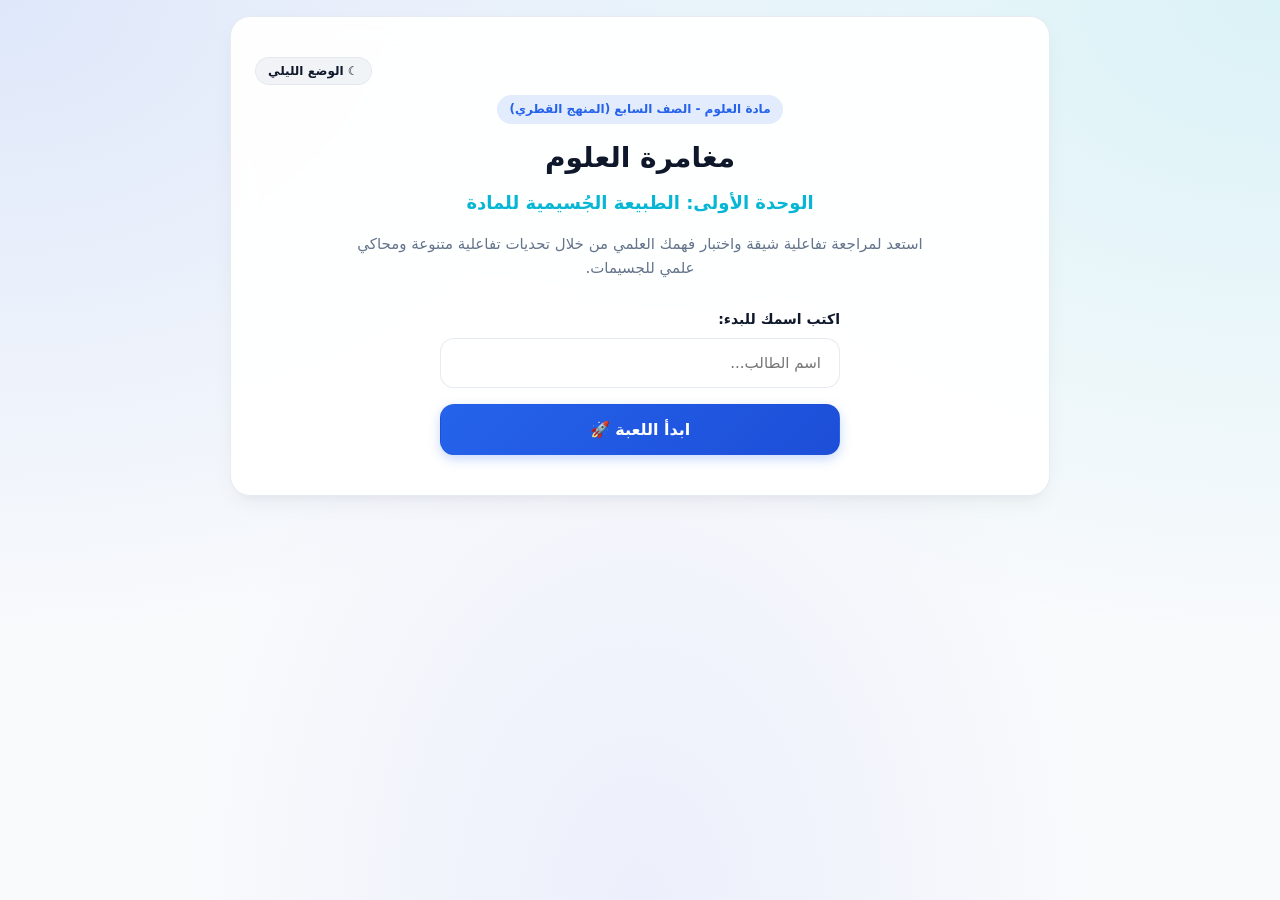
<file: Grade7_Science_Game.html>
<!DOCTYPE html>
<html lang="ar" dir="rtl">
<head>
  <meta charset="UTF-8">
  <meta name="viewport" content="width=device-width, initial-scale=1.0">
  <title>مغامرة العلوم: الطبيعة الجُسيمية للمادة - الصف السابع (المنهج القطري)</title>
  <style>
    :root {
      --primary: #2563eb;
      --primary-hover: #1d4ed8;
      --accent: #06b6d4;
      --bg: #f8fafc;
      --card-bg: rgba(255, 255, 255, 0.94);
      --card-border: rgba(226, 232, 240, 0.85);
      --text: #0f172a;
      --text-muted: #64748b;
      --success: #059669;
      --success-bg: #ecfdf5;
      --success-border: #a7f3d0;
      --danger: #e11d48;
      --danger-bg: #fff1f2;
      --danger-border: #fecdd3;
      --warning: #d97706;
      --warning-bg: #fffbeb;
      --radius: 20px;
      --shadow: 0 10px 25px -5px rgba(15, 23, 42, 0.06), 0 8px 10px -6px rgba(15, 23, 42, 0.04);
    }

    body.dark-mode {
      --primary: #3b82f6;
      --primary-hover: #2563eb;
      --accent: #22d3ee;
      --bg: #0b1120;
      --card-bg: rgba(15, 23, 42, 0.90);
      --card-border: rgba(51, 65, 85, 0.65);
      --text: #f8fafc;
      --text-muted: #94a3b8;
      --success-bg: rgba(6, 78, 59, 0.4);
      --success-border: #047857;
      --danger-bg: rgba(136, 19, 55, 0.4);
      --danger-border: #be123c;
      --warning-bg: rgba(120, 53, 15, 0.35);
      --shadow: 0 10px 30px -5px rgba(0, 0, 0, 0.4);
    }

    * {
      box-sizing: border-box;
      margin: 0;
      padding: 0;
      font-family: system-ui, -apple-system, "Segoe UI", Roboto, "Noto Sans Arabic", "Cairo", "Tajawal", "Segoe UI Arabic", Tahoma, sans-serif;
    }

    body {
      background-color: var(--bg);
      color: var(--text);
      line-height: 1.6;
      padding: 16px;
      display: flex;
      justify-content: center;
      min-height: 100vh;
      transition: background-color 0.3s ease, color 0.3s ease;
      background-image: 
        radial-gradient(at 0% 0%, rgba(37, 99, 235, 0.12) 0px, transparent 50%),
        radial-gradient(at 100% 0%, rgba(6, 182, 212, 0.12) 0px, transparent 50%),
        radial-gradient(at 50% 100%, rgba(99, 102, 241, 0.08) 0px, transparent 50%);
    }

    body.dark-mode {
      background-image: 
        radial-gradient(at 0% 0%, rgba(30, 58, 138, 0.35) 0px, transparent 50%),
        radial-gradient(at 100% 0%, rgba(14, 116, 144, 0.3) 0px, transparent 50%),
        radial-gradient(at 50% 100%, rgba(67, 56, 202, 0.25) 0px, transparent 50%);
    }

    .container {
      width: 100%;
      max-width: 820px;
      margin: 0 auto;
    }

    .card {
      background: var(--card-bg);
      border: 1px solid var(--card-border);
      border-radius: var(--radius);
      padding: 26px;
      margin-bottom: 20px;
      box-shadow: var(--shadow);
      backdrop-filter: blur(12px);
      -webkit-backdrop-filter: blur(12px);
      transition: all 0.3s ease;
    }

    .header-bar {
      display: flex;
      flex-wrap: wrap;
      align-items: center;
      justify-content: space-between;
      gap: 12px;
      padding-bottom: 16px;
      border-bottom: 1px solid var(--card-border);
      margin-bottom: 18px;
    }

    .stats {
      display: flex;
      gap: 10px;
      align-items: center;
      flex-wrap: wrap;
    }

    .stat-badge {
      background: rgba(37, 99, 235, 0.1);
      color: var(--primary);
      padding: 6px 14px;
      border-radius: 9999px;
      font-weight: 800;
      font-size: 13px;
      border: 1px solid rgba(37, 99, 235, 0.2);
    }

    .stat-badge.streak {
      background: rgba(217, 119, 6, 0.12);
      color: var(--warning);
      border-color: rgba(217, 119, 6, 0.25);
    }

    .progress-wrap {
      width: 100%;
      height: 10px;
      background: rgba(148, 163, 184, 0.2);
      border-radius: 9999px;
      overflow: hidden;
      margin-bottom: 20px;
    }

    .progress-bar {
      height: 100%;
      background: linear-gradient(90deg, #2563eb, #6366f1, #06b6d4);
      width: 0%;
      transition: width 0.35s ease;
    }

    .btn {
      display: inline-flex;
      align-items: center;
      justify-content: center;
      gap: 8px;
      padding: 12px 22px;
      border-radius: 14px;
      font-weight: 800;
      font-size: 14px;
      cursor: pointer;
      border: 1px solid transparent;
      transition: all 0.2s ease;
    }
    .btn:hover {
      transform: translateY(-1px);
    }
    .btn:active {
      transform: translateY(1px);
    }

    .btn-primary {
      background: linear-gradient(135deg, #2563eb, #1d4ed8);
      color: #ffffff;
      box-shadow: 0 4px 12px rgba(37, 99, 235, 0.25);
    }
    .btn-primary:hover {
      background: linear-gradient(135deg, #1d4ed8, #1e40af);
    }

    .btn-secondary {
      background: rgba(148, 163, 184, 0.12);
      color: var(--text);
      border-color: var(--card-border);
    }
    .btn-secondary:hover {
      background: rgba(148, 163, 184, 0.2);
    }

    .input-text {
      width: 100%;
      padding: 15px 18px;
      border-radius: 14px;
      border: 1px solid var(--card-border);
      background: var(--card-bg);
      color: var(--text);
      font-size: 15px;
      outline: none;
      transition: all 0.2s;
    }
    .input-text:focus {
      border-color: var(--primary);
      box-shadow: 0 0 0 4px rgba(37, 99, 235, 0.18);
    }

    .option-btn {
      width: 100%;
      text-align: right;
      padding: 15px 18px;
      border-radius: 16px;
      border: 1px solid var(--card-border);
      background: rgba(248, 250, 252, 0.7);
      font-size: 16px;
      font-weight: 600;
      color: var(--text);
      margin-bottom: 11px;
      cursor: pointer;
      display: flex;
      align-items: center;
      gap: 12px;
      transition: all 0.2s ease;
    }
    body.dark-mode .option-btn {
      background: rgba(30, 41, 59, 0.6);
    }
    .option-btn:hover:not(:disabled) {
      background: rgba(37, 99, 235, 0.08);
      border-color: var(--primary);
      transform: translateX(-2px);
    }
    .option-btn .letter-badge {
      width: 34px;
      height: 34px;
      border-radius: 10px;
      background: var(--card-bg);
      border: 1px solid var(--card-border);
      display: flex;
      align-items: center;
      justify-content: center;
      font-weight: 900;
      color: var(--primary);
      flex-shrink: 0;
    }

    .feedback-box {
      border-radius: 18px;
      padding: 22px;
      margin-top: 22px;
      animation: fadeIn 0.3s ease;
    }
    .feedback-box.correct {
      background: var(--success-bg);
      border: 1px solid var(--success-border);
      color: #064e3b;
    }
    body.dark-mode .feedback-box.correct {
      color: #d1fae5;
    }
    .feedback-box.incorrect {
      background: var(--danger-bg);
      border: 1px solid var(--danger-border);
      color: #881337;
    }
    body.dark-mode .feedback-box.incorrect {
      color: #ffe4e6;
    }
    .feedback-title {
      font-size: 20px;
      font-weight: 900;
      margin-bottom: 8px;
    }
    .feedback-explanation {
      background: rgba(255, 255, 255, 0.88);
      padding: 14px;
      border-radius: 12px;
      margin-top: 10px;
      font-size: 14px;
      color: #0f172a;
      line-height: 1.6;
    }
    body.dark-mode .feedback-explanation {
      background: rgba(15, 23, 42, 0.8);
      color: #e2e8f0;
      border: 1px solid rgba(255, 255, 255, 0.08);
    }

    .canvas-wrap {
      display: flex;
      flex-direction: column;
      align-items: center;
      background: rgba(148, 163, 184, 0.08);
      padding: 16px;
      border-radius: 16px;
      margin-bottom: 18px;
      border: 1px solid var(--card-border);
    }
    canvas {
      background: #ffffff;
      border-radius: 12px;
      box-shadow: inset 0 2px 4px rgba(0,0,0,0.05);
      max-width: 100%;
    }
    body.dark-mode canvas {
      background: #0f172a;
    }

    .grid-2 {
      display: grid;
      grid-template-columns: 1fr 1fr;
      gap: 12px;
    }

    .tag {
      display: inline-block;
      font-size: 12px;
      font-weight: bold;
      padding: 5px 12px;
      border-radius: 9999px;
      background: rgba(148, 163, 184, 0.15);
      color: var(--text);
    }

    @keyframes fadeIn {
      from { opacity: 0; transform: translateY(8px); }
      to { opacity: 1; transform: translateY(0); }
    }

    @media (max-width: 640px) {
      .grid-2 {
        grid-template-columns: 1fr;
      }
      .card {
        padding: 18px;
      }
    }
  </style>
</head>
<body>
  <div class="container" id="app"></div>

  <script>
    const LESSONS_DATA = [
      {
        id: 'lesson-1',
        number: 'الدرس 1-1',
        title: 'كيف تسلك كل من المواد الصلبة والسائلة والغازية سلوكاً مختلفاً؟',
        standard: 'C0701.1',
        description: 'إدراك أن المادة مكونة من جسيمات دقيقة حركتها مستمرة وعشوائية ومقارنة سلوك المواد المختلفة.'
      },
      {
        id: 'lesson-2',
        number: 'الدرس 2-1',
        title: 'أي نموذج نستخدم لوصف سلوك المواد الصلبة والسائلة والغازية؟',
        standard: 'C0701.2',
        description: 'وضع تصوّر لتركيب المواد الصلبة والسائلة والغازية في ضوء ترتيب الجسيمات وحركتها وتطبيقاتها.'
      },
      {
        id: 'lesson-3',
        number: 'الدرس 3-1',
        title: 'ما الخصائص الفيزيائية لكل من المواد الصلبة والسائلة والغازية؟',
        standard: 'C0701.3',
        description: 'مقارنة الخصائص الفيزيائية (الشكل، الحجم، الكثافة، قابلية الانضغاط) في ضوء نموذج تركيب المادة.'
      },
      {
        id: 'lesson-4',
        number: 'الدرس 4-1',
        title: 'كيف تتحرك الجُسيمات في السوائل والغازات؟',
        standard: 'C0702.1',
        description: 'وصف وتوضيح حركة جُسيمات السوائل والغازات وظاهرة الانتشار والعوامل المؤثرة فيها.'
      },
      {
        id: 'lesson-review',
        number: 'تحدي شامل',
        title: 'المراجعة الشاملة وتحدي المفاهيم العلمية',
        standard: 'C0701, C0702',
        description: 'أسئلة تفاعلية ومسائل تطبيقية شاملة لجميع معايير الوحدة الأولى لاختبار الفهم والإتقان.'
      }
    ];

    const ALL_QUESTIONS_DATA = [
      {
        id: 'q1-1',
        lessonId: 'lesson-1',
        lessonTitle: 'الدرس 1-1',
        concept: 'مفهوم المادة',
        standard: 'C0701.1',
        question: 'ما المصطلح العلمي الذي يعبر عن كل شيء له كتلة ويشغل حيّزاً من الفراغ؟',
        options: ['الضغط', 'الكثافة', 'المادة', 'الجاذبية'],
        correctAnswerIndex: 2,
        explanation: 'المادة (Matter) هي التركيب الفيزيائي لجميع الأشياء، وهي كل شيء له كتلة ويشغل حيزاً من الفراغ.'
      },
      {
        id: 'q1-2',
        lessonId: 'lesson-1',
        lessonTitle: 'الدرس 1-1',
        concept: 'مفهوم الجسيم',
        standard: 'C0701.1',
        question: 'ما المقصود بـ "الجُسيم" (Particle) كما ورد في مفردات الوحدة؟',
        options: ['الشيء الذي يُكوّن المادة', 'حيز الفراغ الذي تشغله المادة', 'مقياس لكتلة المادة في حجم معين', 'مدى قابلية المادة للضغط'],
        correctAnswerIndex: 0,
        explanation: 'الجُسيم (Particle) هو الشيء الذي يُكوّن المادة، والمادة مكوّنة من جسيمات متناهية في الصغر.'
      },
      {
        id: 'q1-3',
        lessonId: 'lesson-1',
        lessonTitle: 'الدرس 1-1',
        concept: 'كتل المكعبات متماثلة الحجم',
        standard: 'C0701.1',
        question: 'عند قياس كتل ثلاثة مكعبات متماثلة في الحجم والشكل ومصنوعة من مواد مختلفة؛ ما الترتيب التصاعدي الصحيح من حيث الكتلة؟',
        options: ['الخشب ثم الألومنيوم ثم النحاس', 'النحاس ثم الخشب ثم الألومنيوم', 'الألومنيوم ثم النحاس ثم الخشب', 'الخشب ثم النحاس ثم الألومنيوم'],
        correctAnswerIndex: 0,
        explanation: 'الترتيب التصاعدي الصحيح للكتل هو الخشب ثم يليه الألومنيوم ثم النحاس؛ فالخشب يحتوي على فراغات هوائية تجعله أخف.'
      },
      {
        id: 'q1-4',
        lessonId: 'lesson-1',
        lessonTitle: 'الدرس 1-1',
        concept: 'انتشار كبريتات النحاس في الماء',
        standard: 'C0701.1',
        question: 'عند وضع بلورة كبريتات النحاس في قطرة ماء دون تحريكها، يتحول لون الماء للأزرق لأن جسيمات الماء تتحرك وتنقل جسيمات البلورة معها.',
        type: 'boolean',
        correctAnswer: true,
        explanation: 'تنتشر جسيمات البلورة عبر الماء لأن جسيمات الماء في حركة مستمرة فتحمل معها جسيمات البلورة المذابة دون الحاجة لتحريك السائل.'
      },
      {
        id: 'q1-5',
        lessonId: 'lesson-1',
        lessonTitle: 'الدرس 1-1',
        concept: 'توصيل الحرارة في الساق الفلزية',
        standard: 'C0701.1',
        question: 'عند تسخين أحد طرفي ساق فلزية ملتصق بطرفها الآخر مشبك ورق بواسطة الفازلين، ما سبب سقوط المشبك؟',
        options: [
          'تتحرك جسيمات الفلز من طرف لآخر',
          'تتسبب الطاقة الحرارية في اهتزاز جسيمات الفلز ويتم تمرير الاهتزاز عبر الجسيمات فينصهر الفازلين',
          'ينكمش طول الساق الفلزية بالحرارة',
          'يتسرب الهواء داخل الساق الفلزية'
        ],
        correctAnswerIndex: 1,
        explanation: 'تتسبب الطاقة الحرارية في اهتزاز الجسيمات داخل الساق الفلزية، وتمرر الجسيمات هذا الاهتزاز إلى الطرف الآخر فينصهر الفازلين ويسقط المشبك.'
      },
      {
        id: 'q1-6',
        lessonId: 'lesson-1',
        lessonTitle: 'الدرس 1-1',
        concept: 'تطبيقات الغاز المسال في قطر',
        standard: 'C0701.1',
        question: 'في دولة قطر (مدينة راس لفان)، لماذا يُضغط الغاز الطبيعي لتحويله لغاز مسال (LNG) قبل نقله بالناقلات؟',
        options: [
          'لأن الضغط يجعل جسيماته متباعدة فيزداد حجمه',
          'لأن ضغط الغاز يجعل جسيماته متقاربة ويشغل حيزاً أصغر مما يمكن من نقل كمية أكبر في وقت معين',
          'لتغيير ذرات الغاز وتحويله إلى وقود صلب',
          'لتقليل ثمن الغاز الطبيعي'
        ],
        correctAnswerIndex: 1,
        explanation: 'عند ضغط الغاز تصبح جسيماته متقاربة ويصبح الحيز صغيراً فيتحول لسائل، وبهذه الطريقة يمكن نقل كمية أكبر من جسيمات الغاز في وقت معين.'
      },
      {
        id: 'q1-7',
        lessonId: 'lesson-1',
        lessonTitle: 'الدرس 1-1',
        concept: 'نقل المواد عبر خطوط الأنابيب',
        standard: 'C0701.1',
        question: 'لماذا يمكن نقل النفط والغاز الطبيعي عبر خطوط الأنابيب بينما لا يمكن نقل الفحم بهذه الطريقة؟',
        options: [
          'لأن جسيمات الغاز والنفط (السائل) تتدفق وتتحرك، بينما جسيمات الفحم الصلب ثابتة في مكانها وغير قابلة للتدفق أو السكب',
          'لأن الفحم يذيب الأنابيب المعدنية',
          'لأن قوى التجاذب في الغاز والنفط أكبر من الفحم',
          'لأن الفحم خفيف جداً ويطير في الهواء'
        ],
        correctAnswerIndex: 0,
        explanation: 'تتدفق جسيمات الغاز الطبيعي والنفط (في الحالة السائلة) لذا يمكن سكبها وضخها، أما جسيمات الفحم الصلب فثابتة في مكانها وغير قابلة للتدفق.'
      },
      {
        id: 'q2-1',
        lessonId: 'lesson-2',
        lessonTitle: 'الدرس 2-1',
        concept: 'تركيب المادة الصلبة',
        standard: 'C0701.2',
        question: 'أي مما يلي يصف بدقة تركيب المادة الصلبة (Solid Structure)؟',
        options: [
          'جسيمات متباعدة جداً وتتحرك بحرية في جميع الاتجاهات',
          'جسيمات متراصة ولها موقع محدد وثابت وتهتز في مواضعها مع قوى تجاذب قوية',
          'جسيمات متلامسة تنزلق فوق بعضها وقوى التجاذب بينها ضعيفة جداً',
          'جسيمات غير متلامسة ولا توجد بينها قوى تجاذب'
        ],
        correctAnswerIndex: 1,
        explanation: 'تكون جسيمات المادة الصلبة مرتبة على نحو منظم ومتقاربة جداً ومتراصة، ولها موقع محدد وتهتز في مواضعها وتوجد بينها قوى تجاذب قوية.'
      },
      {
        id: 'q2-2',
        lessonId: 'lesson-2',
        lessonTitle: 'الدرس 2-1',
        concept: 'تركيب المادة السائلة',
        standard: 'C0701.2',
        question: 'جسيمات المادة السائلة متلامسة ولكن ليس لها ترتيب ثابت، وتستطيع التحرك ببطء والانزلاق بعضها فوق بعض.',
        type: 'boolean',
        correctAnswer: true,
        explanation: 'جسيمات المادة السائلة متقاربة وتلامس بعضها لكن ليس لها ترتيب ثابت، وتستطيع أن تنزلق وتتحرك ببطء بعضها فوق بعض.'
      },
      {
        id: 'q2-3',
        lessonId: 'lesson-2',
        lessonTitle: 'الدرس 2-1',
        concept: 'وظيفة مطافئ الحريق',
        standard: 'C0701.2',
        question: 'ما الوظيفة الأساسية لمطافئ الحريق لإخماد النيران؟',
        options: [
          'تبريد النار و/أو توفير حاجز لمنع الأكسجين من الوصول إلى النار',
          'تفكيك ذرات الوقود إلى جسيمات أصغر حجماً',
          'زيادة المساحة الهوائية حول اللهب',
          'توليد شحنات كهربائية مضادة للحرارة'
        ],
        correctAnswerIndex: 0,
        explanation: 'وظيفة مطافئ الحريق هي إخماد الحرائق عن طريق: تبريد النار و/أو توفير حاجز لمنع الأكسجين من الوصول إلى النار.'
      },
      {
        id: 'q2-4',
        lessonId: 'lesson-2',
        lessonTitle: 'الدرس 2-1',
        concept: 'تطبيق موقد الخشب ومطافئ الحريق',
        standard: 'C0701.2',
        question: 'أي مطفأة حريق تستخدم لإخماد موقد من الخشب إذا كنت تريد إشعال هذا الموقد الخشبي نفسه في وقت لاحق من اليوم؟',
        options: [
          'مطفأة الحريق المائية',
          'مطفأة غاز ثاني أكسيد الكربون، لأنها توفر الغاز وتتحرك جسيماته بعيداً عن النار فيسهل إشعاله لاحقاً',
          'مطفأة المسحوق الجاف',
          'لا تستخدم أي مطفأة'
        ],
        correctAnswerIndex: 1,
        explanation: 'مطفأة الحريق بغاز ثاني أكسيد الكربون توفر الغاز وتتحرك جسيماته بعيداً عن النار بعد الإخماد، فيمكن إشعال نار جديدة لاحقاً دون إتلاف الخشب.'
      },
      {
        id: 'q2-5',
        lessonId: 'lesson-2',
        lessonTitle: 'الدرس 2-1',
        concept: 'كثافة الجسيمات في مطافئ الحريق',
        standard: 'C0701.2',
        question: 'مطافئ الحريق الثلاث (المائية، المسحوق، ثاني أكسيد الكربون) لها نفس الحجم؛ أي مطفأة تحتوي على أكبر عدد من الجسيمات لنفس الحجم؟',
        options: ['مطفأة غاز ثاني أكسيد الكربون', 'مطفأة الحريق المائية', 'مطفأة المسحوق (المادة الصلبة)', 'جميعها متساوية تماماً'],
        correctAnswerIndex: 2,
        explanation: 'مطفأة الحريق التي تحتوي على مسحوق مادة صلبة تحتوي على كمية أكبر من الجسيمات لأن جسيمات المادة الصلبة متقاربة ومتراصة بشكل أكبر.'
      },
      {
        id: 'q3-1',
        lessonId: 'lesson-3',
        lessonTitle: 'الدرس 3-1',
        concept: 'مفهوم الحجم',
        standard: 'C0701.3',
        question: 'ما هو المفهوم العلمي الذي يعبر عن "مقدار الحيّز أو الفراغ الذي تشغله المادة"؟',
        options: ['الكتلة', 'الكثافة', 'الحجم', 'الضغط'],
        correctAnswerIndex: 2,
        explanation: 'الحجم (Volume) هو مقدار الحيز (الفراغ) الذي تشغله المادة.'
      },
      {
        id: 'q3-2',
        lessonId: 'lesson-3',
        lessonTitle: 'الدرس 3-1',
        concept: 'مفهوم الكثافة وقانونها',
        standard: 'C0701.3',
        question: 'ما الوصف الرياضي والعلمي الصحيح للكثافة (Density)؟',
        options: [
          'مقدار الفراغ الذي تشغله المادة',
          'مقدار كتلة المادة في حجم معين (الكثافة = الكتلة ÷ الحجم)',
          'مقياس لسرعة انتشار الجسيمات في الهواء',
          'مقدار الطاقة الحرارية داخل المادة'
        ],
        correctAnswerIndex: 1,
        explanation: 'الكثافة هي مقدار كتلة المادة في حجم معين، وتُحسب بالقانون: الكثافة (g/cm³) = الكتلة (g) ÷ الحجم (cm³).'
      },
      {
        id: 'q3-3',
        lessonId: 'lesson-3',
        lessonTitle: 'الدرس 3-1',
        concept: 'تجربة انضغاط المحاقن',
        standard: 'C0701.3',
        question: 'عند وضع ملح (صلب)، وماء (سائل)، وهواء (غاز) في محاقن مغلقة الفوهة؛ في أي المحاقن يتحرك المقبض وينضغط؟',
        options: ['في حالة الملح فقط', 'في حالة الماء فقط', 'في حالة الهواء (الغاز) فقط', 'في جميع الحالات بالتساوي'],
        correctAnswerIndex: 2,
        explanation: 'يتحرك مقبض المحقن فقط عند محاولة ضغط الغاز (الهواء) لوجود فراغات كبيرة بين جسيماته، بينما الملح والماء غير قابلين للانضغاط.'
      },
      {
        id: 'q3-4',
        lessonId: 'lesson-3',
        lessonTitle: 'الدرس 3-1',
        concept: 'استثناء الماء والثلج',
        standard: 'C0701.3',
        question: 'الثلج (مادة صلبة) أقل كثافة من الماء (السائل) ويطفو على سطحه لأن جسيمات الثلج تترتب بشكل يترك فراغات سداسية نسبياً بين الجسيمات.',
        type: 'boolean',
        correctAnswer: true,
        explanation: 'الثلج استثناء علمي حيث يكون أقل كثافة من الماء السائل ويطفو فوقه، وعند انصهاره تتقارب الجسيمات فيقل الحجم وتزداد الكثافة.'
      },
      {
        id: 'q3-5',
        lessonId: 'lesson-3',
        lessonTitle: 'الدرس 3-1',
        concept: 'حساب حجم مكعب صلب',
        standard: 'C0701.3',
        question: 'مكعب فلزي صلب طول كل جانب من جوانبه 2 cm؛ كم يبلغ حجمه بوحدة cm³؟',
        options: ['6 cm³', '8 cm³ (2 × 2 × 2)', '4 cm³', '16 cm³'],
        correctAnswerIndex: 1,
        explanation: 'حجم المكعب = الطول × العرض × الارتفاع = 2 × 2 × 2 = 8 cm³.'
      },
      {
        id: 'q4-1',
        lessonId: 'lesson-4',
        lessonTitle: 'الدرس 4-1',
        concept: 'أين يحدث الانتشار؟',
        standard: 'C0702.1',
        question: 'في أي حالات المادة يحدث الانتشار، وفي أيها لا يحدث؟',
        options: [
          'يحدث في المواد الصلبة والسائلة، ولا يحدث في الغازات',
          'يحدث بسهولة وسرعة في الغازات، وبصورة أبطأ في السوائل، ولا يحدث في المواد الصلبة',
          'يحدث في جميع حالات المادة بنفس السرعة',
          'يحدث في المواد الصلبة فقط'
        ],
        correctAnswerIndex: 1,
        explanation: 'يحدث الانتشار بسهولة وبسرعة في الغازات، ويحدث بصورة أقل وأبطأ في السوائل، ولا يحدث الانتشار في المواد الصلبة.'
      },
      {
        id: 'q4-2',
        lessonId: 'lesson-4',
        lessonTitle: 'الدرس 4-1',
        concept: 'تجربة تفاعل الأمونيا وكلوريد الهيدروجين',
        standard: 'C0702.1',
        question: 'في تجربة انتشار غاز كلوريد الهيدروجين وغاز الأمونيا في أنبوب زجاجي، لماذا تتكون الحلقة البيضاء بالقرب من طرف كلوريد الهيدروجين؟',
        options: [
          'لأن جسيمات الأمونيا أخف كتلة فتتحرك وتنتشر أسرع وتقطع مسافة أكبر من كلوريد الهيدروجين الأثقل',
          'لأن جسيمات كلوريد الهيدروجين تنعدم قوى التجاذب بينها',
          'لأن طرف كلوريد الهيدروجين تم تسخينه',
          'لأن غاز الأمونيا مادة صلبة لا تتحرك'
        ],
        correctAnswerIndex: 0,
        explanation: 'جسيمات الأمونيا أخف من جسيمات كلوريد الهيدروجين، وبالتالي تتحرك وتنتشر بشكل أسرع وتقطع مسافة أطول فتتكون الحلقة بالقرب من طرف كلوريد الهيدروجين.'
      },
      {
        id: 'q4-3',
        lessonId: 'lesson-4',
        lessonTitle: 'الدرس 4-1',
        concept: 'تأثير درجة الحرارة على سرعة الانتشار',
        standard: 'C0702.1',
        question: 'ما تأثير رفع درجة الحرارة على معدل سرعة انتشار المواد؟',
        options: [
          'كلما ارتفعت درجة الحرارة يقل معدل الانتشار',
          'كلما ارتفعت درجة الحرارة يزداد معدل الانتشار لأن الجسيمات تكتسب طاقة حركية أكبر فتتحرك بسرعة أكبر',
          'لا تؤثر درجة الحرارة مطلقاً على سرعة حركة الجسيمات',
          'تزداد سرعة الانتشار في الماء البارد فقط'
        ],
        correctAnswerIndex: 1,
        explanation: 'كلما ارتفعت درجة الحرارة ازدادت سرعة انتشار المادة، ويعود ذلك إلى امتلاك الجسيمات طاقة حركية أكبر عند درجات حرارة أعلى فتتحرك بسرعة أكبر.'
      },
      {
        id: 'q4-4',
        lessonId: 'lesson-4',
        lessonTitle: 'الدرس 4-1',
        concept: 'مقارنة انتشار الألوان (الألورا والتارترازين)',
        standard: 'C0702.1',
        question: 'مادة "الألورا" الحمراء كتلتها 496، ومادة "التارترازين" الصفراء كتلتها 534؛ إذا أضيفتا للماء الدافئ معاً، أي المادتين تنتشر أسرع؟ ولماذا؟',
        options: [
          'التارترازين لأنها أثقل وزناً',
          'الألورا لأن جسيماتها أخف كتلة فتنتشر أسرع، بينما جسيمات التارترازين الصفراء أثقل فتستغرق زمناً أطول',
          'تنتشران بنفس السرعة بالضبط',
          'لا تنتشر أي منهما في الماء الدافئ'
        ],
        correctAnswerIndex: 1,
        explanation: 'جسيمات ملونات الطعام الصفراء أثقل (534) لذا تستغرق زمناً أطول في الانتشار، بينما جسيمات الألورا الحمراء أخف (496) فتنتشر بشكل أسرع.'
      },
      {
        id: 'q4-5',
        lessonId: 'lesson-4',
        lessonTitle: 'الدرس 4-1',
        concept: 'غاز الميثان في قطر',
        standard: 'C0702.1',
        question: 'غاز الميثان وقود شديد الانفجار وليس له رائحة؛ لماذا يضيف إليه الكيميائيون مادة "المركابتان" ذات الرائحة النفاذة؟',
        options: [
          'لتغيير لونه حتى يصبح مرئياً بالعين',
          'ليسهل على الناس اكتشاف تسربه بالشم عبر الهواء بالانتشار وتدارك الأمر وتجنب الانفجار',
          'لزيادة كتلته وسرعة تدفقه',
          'لتقليل سرعة انتشاره'
        ],
        correctAnswerIndex: 1,
        explanation: 'الميثان ليس له رائحة وهو شديد الانفجار، فتضاف مادة المركابتان ذات الرائحة النفاذة ليسهل على الناس اكتشاف تسربه عبر الهواء بالانتشار وتجنب الانفجار.'
      },
      {
        id: 'q5-1',
        lessonId: 'lesson-review',
        lessonTitle: 'تحدي شامل',
        concept: 'مقارنة كثافة المواد المختلفة',
        standard: 'C0701.1',
        question: 'أي المواد التالية أكبر كثافة (أثقل)؟',
        options: ['الزيت', 'الأكسجين', 'الحديد', 'الماء'],
        correctAnswerIndex: 2,
        explanation: 'الحديد هو المادة الأكبر كثافة (الأثقل) بين هذه المواد.'
      },
      {
        id: 'q5-2',
        lessonId: 'lesson-review',
        lessonTitle: 'تحدي شامل',
        concept: 'مقارنة قوى التجاذب في المواد',
        standard: 'C0701.1',
        question: 'أي المواد التالية قوة التجاذب بين جزيئاتها أقل؟',
        options: ['الحديد', 'الزيت', 'الماء', 'الهواء'],
        correctAnswerIndex: 3,
        explanation: 'الهواء (غاز) هو المادة التي تكون قوة التجاذب بين جزيئاتها أقل مقارنة بالمواد الصلبة والسائلة.'
      },
      {
        id: 'q5-3',
        lessonId: 'lesson-review',
        lessonTitle: 'تحدي شامل',
        concept: 'تمدد حجم الماء عند تحوله لبخار',
        standard: 'C0701.3',
        question: 'إذا علمت أن حجم بخار الماء يزيد ليصبح 1700 ضعف حجمه السائل، فكم يصبح حجم قطرة ماء حجمها 0.5 cm³ عند تحولها لبخار؟',
        options: ['0.5 cm³ دون تغير', '0.1 cm³', '850 cm³ (0.5 × 1700)', '5 cm³ فقط'],
        correctAnswerIndex: 2,
        explanation: 'يزيد حجم قطرة الماء عند تحولها لغاز ليصبح 1700 ضعف حجمها السائل: 0.5 cm³ × 1700 = 850 cm³.'
      },
      {
        id: 'q5-4',
        lessonId: 'lesson-review',
        lessonTitle: 'تحدي شامل',
        concept: 'تفسير حركة السوائل في مصباح الحمم',
        standard: 'C0701.3',
        question: 'في مصباح الحمم (Lava Lamp): لماذا ترتفع "الحمم" الملونة إلى أعلى عند تسخينها في أسفل المصباح؟',
        options: [
          'لأن الحمم المسخنة تصبح أقل كثافة من السائل المحيط بها الذي لا لون له',
          'لأن الحمم المسخنة تصبح أكثر كثافة وتهبط للأسفل',
          'لأن الحمم المسخنة تصبح مادة صلبة قاسية وتطفو',
          'لأن الجسيمات تنضغط فيزداد وزنها'
        ],
        correctAnswerIndex: 0,
        explanation: 'الحمم المسخنة تتمدد وتتباعد جسيماتها فتصبح أقل كثافة من السائل المحيط بها غير الملون، ولذلك ترتفع إلى الأعلى.'
      }
    ];

    let state = {
      view: 'welcome',
      studentName: localStorage.getItem('grade7_student_name') || '',
      selectedLessonId: 'all',
      questions: [],
      currentIndex: 0,
      score: 0,
      streak: 0,
      answers: [],
      currentFeedback: null,
      isReviewMode: false,
      mistakeQuestions: [],
      simState: 'solid',
      isDark: localStorage.getItem('grade7_theme') === 'dark'
    };

    function applyTheme() {
      if (state.isDark) {
        document.body.classList.add('dark-mode');
      } else {
        document.body.classList.remove('dark-mode');
      }
    }

    function toggleDark() {
      state.isDark = !state.isDark;
      localStorage.setItem('grade7_theme', state.isDark ? 'dark' : 'light');
      applyTheme();
      render();
    }

    function init() {
      applyTheme();
      render();
    }

    function startQuiz(lessonId, isReview = false) {
      state.selectedLessonId = lessonId;
      state.isReviewMode = isReview;
      state.currentIndex = 0;
      state.score = 0;
      state.streak = 0;
      state.answers = [];
      state.currentFeedback = null;

      if (isReview) {
        state.questions = [...state.mistakeQuestions];
      } else if (lessonId === 'all') {
        state.questions = [...ALL_QUESTIONS_DATA];
      } else {
        state.questions = ALL_QUESTIONS_DATA.filter(q => q.lessonId === lessonId);
      }

      state.questions = state.questions.map(q => {
        if (q.type === 'mcq' || !q.type) {
          const correctText = q.options[q.correctAnswerIndex];
          const shuffledOptions = [...q.options].sort(() => Math.random() - 0.5);
          const newCorrectIndex = shuffledOptions.indexOf(correctText);
          return {
            ...q,
            options: shuffledOptions,
            correctAnswerIndex: newCorrectIndex
          };
        }
        return q;
      });

      state.view = 'quiz';
      render();
    }

    function handleAnswer(isCorrect, userDetail) {
      const q = state.questions[state.currentIndex];
      if (isCorrect) {
        state.score += 10 + Math.min(state.streak * 2, 10);
        state.streak += 1;
      } else {
        state.streak = 0;
        if (!state.mistakeQuestions.some(mq => mq.id === q.id)) {
          state.mistakeQuestions.push(q);
        }
      }

      state.answers.push({
        questionId: q.id,
        question: q,
        isCorrect: isCorrect,
        userDetail: userDetail
      });

      state.currentFeedback = {
        isCorrect,
        question: q
      };

      render();
    }

    function nextQuestion() {
      state.currentFeedback = null;
      if (state.currentIndex + 1 < state.questions.length) {
        state.currentIndex += 1;
        render();
      } else {
        state.view = 'report';
        render();
      }
    }

    function renderWelcome() {
      return `
        <div class="card" style="text-align: center; padding: 40px 24px;">
          <div style="display:flex; justify-content:flex-end; margin-bottom:10px;">
            <button class="btn btn-secondary" style="padding:6px 12px; font-size:12px;" onclick="toggleDark()">
              ${state.isDark ? '☀️ الوضع النهاري' : '☾ الوضع الليلي'}
            </button>
          </div>
          <span class="tag" style="background:rgba(37,99,235,0.12); color:var(--primary); margin-bottom:12px;">مادة العلوم - الصف السابع (المنهج القطري)</span>
          <h1 style="font-size: 28px; font-weight: 900; margin-bottom: 8px;">مغامرة العلوم</h1>
          <h2 style="font-size: 18px; color: var(--accent); margin-bottom: 14px;">الوحدة الأولى: الطبيعة الجُسيمية للمادة</h2>
          <p style="color: var(--text-muted); font-size: 15px; max-width: 600px; margin: 0 auto 28px;">
            استعد لمراجعة تفاعلية شيقة واختبار فهمك العلمي من خلال تحديات تفاعلية متنوعة ومحاكي علمي للجسيمات.
          </p>

          <div style="max-width: 400px; margin: 0 auto; text-align: right;">
            <label style="display:block; font-weight:bold; margin-bottom:8px; font-size:14px;">اكتب اسمك للبدء:</label>
            <input type="text" id="nameInput" class="input-text" placeholder="اسم الطالب..." value="${state.studentName}">
            <button class="btn btn-primary" style="width:100%; margin-top:16px; padding:15px; font-size:16px;" onclick="saveNameAndProceed()">
              ابدأ اللعبة 🚀
            </button>
          </div>
        </div>
      `;
    }

    function saveNameAndProceed() {
      const input = document.getElementById('nameInput');
      const val = input ? input.value.trim() : '';
      if (!val) {
        alert('يرجى كتابة اسمك للمتابعة!');
        return;
      }
      state.studentName = val;
      localStorage.setItem('grade7_student_name', val);
      state.view = 'level_select';
      render();
    }

    function renderLevelSelect() {
      let lessonsHtml = LESSONS_DATA.map(l => {
        const count = ALL_QUESTIONS_DATA.filter(q => q.lessonId === l.id).length;
        return `
          <div class="card" style="margin-bottom:14px; display:flex; flex-direction:column; gap:8px;">
            <div style="display:flex; justify-content:space-between; align-items:center;">
              <span class="tag" style="background:rgba(37,99,235,0.12); color:var(--primary); font-weight:bold;">${l.number} • المعيار ${l.standard}</span>
              <span style="font-size:12px; color:var(--text-muted);">${count} أسئلة</span>
            </div>
            <h3 style="font-size:17px; font-weight:900;">${l.title}</h3>
            <p style="font-size:13px; color:var(--text-muted);">${l.description}</p>
            <button class="btn btn-secondary" style="align-self:flex-start; margin-top:6px;" onclick="startQuiz('${l.id}')">
              بدء هذا الدرس 🎯
            </button>
          </div>
        `;
      }).join('');

      return `
        <div class="card">
          <div style="display:flex; justify-content:space-between; align-items:center; margin-bottom:16px; flex-wrap:wrap; gap:10px;">
            <div>
              <h2 style="font-size: 21px; font-weight:900;">مرحباً بك يا ${state.studentName}! 👋</h2>
              <p style="font-size: 13px; color:var(--text-muted);">اختر درساً للمراجعة أو خض التحدي الشامل لجميع معايير الوحدة:</p>
            </div>
            <div style="display:flex; gap:6px;">
              <button class="btn btn-secondary" style="font-size:12px; padding:6px 12px;" onclick="toggleDark()">
                ${state.isDark ? '☀️ النهاري' : '☾ الليلي'}
              </button>
              <button class="btn btn-secondary" style="font-size:12px; padding:6px 12px;" onclick="state.view='welcome'; render();">تغيير الاسم</button>
            </div>
          </div>

          <div style="background:rgba(37,99,235,0.1); border:1px solid rgba(37,99,235,0.25); border-radius:14px; padding:18px; margin-bottom:20px; display:flex; justify-content:space-between; align-items:center; flex-wrap:wrap; gap:10px;">
            <div>
              <h4 style="font-size:16px; font-weight:900; color:var(--primary);">التحدي الشامل لجميع دروس الوحدة 1</h4>
              <p style="font-size:13px; color:var(--text-muted);">مراجعة شاملة لجميع المفاهيم والمعايير (${ALL_QUESTIONS_DATA.length} سؤالاً)</p>
            </div>
            <button class="btn btn-primary" onclick="startQuiz('all')">بدء الاختبار الشامل 🏆</button>
          </div>

          <div class="canvas-wrap">
            <div style="font-weight:900; font-size:13px; margin-bottom:8px; width:100%; display:flex; justify-content:space-between; align-items:center;">
              <span>محاكي النموذج الجُسيمي:</span>
              <div style="display:flex; gap:6px;">
                <button class="tag" style="cursor:pointer;" onclick="setSimState('solid')">صلبة</button>
                <button class="tag" style="cursor:pointer;" onclick="setSimState('liquid')">سائلة</button>
                <button class="tag" style="cursor:pointer;" onclick="setSimState('gas')">غازية</button>
              </div>
            </div>
            <canvas id="simCanvas" width="280" height="130"></canvas>
            <div id="simDesc" style="font-size:12px; color:var(--text-muted); margin-top:8px; text-align:center;">
              الحالة الصلبة: جسيمات متراصة ومنتظمة تهتز في مواضعها ولا تتدفق.
            </div>
          </div>

          <div>
            ${lessonsHtml}
          </div>
        </div>
      `;
    }

    function setSimState(mode) {
      state.simState = mode;
      const desc = document.getElementById('simDesc');
      if (desc) {
        if (mode === 'solid') desc.innerText = 'الحالة الصلبة: جسيمات متراصة ومنتظمة تهتز في مواضعها ولا تتدفق ولها شكل وحجم ثابتان.';
        if (mode === 'liquid') desc.innerText = 'الحالة السائلة: جسيمات متلامسة تنزلق وتتحرك ببطء بعضها فوق بعض مما يسمح لها بالتدفق.';
        if (mode === 'gas') desc.innerText = 'الحالة الغازية: جسيمات متباعدة جداً تتحرك بسرعة كبيرة وتتصادم وتنتشر لتملا الوعاء.';
      }
    }

    function renderQuiz() {
      const q = state.questions[state.currentIndex];
      const progressPercent = Math.round(((state.currentIndex) / state.questions.length) * 100);

      let optionsHtml = '';
      if (q.type === 'boolean') {
        optionsHtml = `
          <div class="grid-2">
            <button class="btn btn-secondary" style="padding:20px; font-size:16px;" ${state.currentFeedback ? 'disabled' : ''} onclick="handleAnswer(${q.correctAnswer === true}, 'صح')">
              ✅ صحيحة (صح)
            </button>
            <button class="btn btn-secondary" style="padding:20px; font-size:16px;" ${state.currentFeedback ? 'disabled' : ''} onclick="handleAnswer(${q.correctAnswer === false}, 'خطأ')">
              ❌ غير صحيحة (خطأ)
            </button>
          </div>
        `;
      } else {
        optionsHtml = q.options.map((opt, idx) => {
          const letter = ['أ', 'ب', 'ج', 'د'][idx] || (idx + 1);
          return `
            <button class="option-btn" ${state.currentFeedback ? 'disabled' : ''} onclick="handleAnswer(${idx === q.correctAnswerIndex}, '${opt.replace(/'/g, "\\'")}')">
              <span class="letter-badge">${letter}</span>
              <span>${opt}</span>
            </button>
          `;
        }).join('');
      }

      let feedbackHtml = '';
      if (state.currentFeedback) {
        const isCorr = state.currentFeedback.isCorrect;
        const correctText = q.type === 'boolean' ? (q.correctAnswer ? 'صحيحة (صح)' : 'غير صحيحة (خطأ)') : q.options[q.correctAnswerIndex];
        feedbackHtml = `
          <div class="feedback-box ${isCorr ? 'correct' : 'incorrect'}">
            <div class="feedback-title">${isCorr ? 'أحسنت! إجابة صحيحة ✓' : 'حاول مرة أخرى! إجابة غير صحيحة ✕'}</div>
            ${!isCorr ? `<div style="font-weight:bold; margin-bottom:8px;">الإجابة الصحيحة: ${correctText}</div>` : ''}
            <div class="feedback-explanation">
              <strong>التفسير العلمي:</strong><br>
              ${q.explanation}
            </div>
            ${!isCorr ? `<p style="font-size:12px; margin-top:8px; font-weight:bold;">📌 المفهوم المقترح مراجعته: ${q.concept}</p>` : ''}
            <div style="text-align:left; margin-top:16px;">
              <button class="btn btn-primary" onclick="nextQuestion()">
                ${state.currentIndex + 1 >= state.questions.length ? 'عرض النتيجة والتقرير النهائي' : 'الانتقال للسؤال التالي ⬅️'}
              </button>
            </div>
          </div>
        `;
      }

      return `
        <div class="card">
          <div class="header-bar">
            <div>
              <span class="tag" style="background:rgba(37,99,235,0.12); color:var(--primary); font-weight:bold;">${q.lessonTitle}</span>
              <span class="tag" style="margin-right:6px;">المعيار: ${q.standard}</span>
            </div>
            <div class="stats">
              <span class="stat-badge">⭐ النقاط: ${state.score}</span>
              ${state.streak > 1 ? `<span class="stat-badge streak">🔥 متتالية: ${state.streak}</span>` : ''}
              <span style="font-size:13px; font-weight:bold; color:var(--text-muted);">
                السؤال ${state.currentIndex + 1} / ${state.questions.length}
              </span>
            </div>
          </div>

          <div class="progress-wrap">
            <div class="progress-bar" style="width: ${progressPercent}%"></div>
          </div>

          <div style="margin-bottom: 24px;">
            <div style="font-size: 13px; color: var(--accent); font-weight:bold; margin-bottom: 6px;">المفهوم: ${q.concept}</div>
            <h2 style="font-size: 20px; font-weight: 900; line-height: 1.5;">${q.question}</h2>
          </div>

          <div>
            ${optionsHtml}
          </div>

          ${feedbackHtml}
        </div>
      `;
    }

    function renderReport() {
      const total = state.answers.length;
      const correct = state.answers.filter(a => a.isCorrect).length;
      const percent = total > 0 ? Math.round((correct / total) * 100) : 0;

      let tier = 'يحتاج إلى مراجعة';
      let tierColor = '#d97706';
      if (percent >= 90) { tier = 'ممتاز 🌟'; tierColor = '#059669'; }
      else if (percent >= 75) { tier = 'جيد جداً 👏'; tierColor = '#2563eb'; }
      else if (percent >= 60) { tier = 'جيد 👍'; tierColor = '#0284c7'; }

      const mistakes = state.answers.filter(a => !a.isCorrect);
      const uniqueMistakeConcepts = Array.from(new Set(mistakes.map(m => m.question.concept)));
      const uniqueStrengthConcepts = Array.from(new Set(state.answers.filter(a => a.isCorrect).map(a => a.question.concept)));

      return `
        <div class="card" style="text-align: center;">
          <h1 style="font-size: 26px; font-weight: 900; margin-bottom: 8px;">أحسنت! لقد أكملت اللعبة 🏆</h1>
          <h2 style="font-size: 19px; color: var(--accent); margin-bottom: 16px;">تهانينا يا ${state.studentName}!</h2>
          <p style="font-size: 14px; color: var(--text-muted); margin-bottom: 24px;">
            مادة العلوم - الصف السابع - الوحدة الأولى: الطبيعة الجُسيمية للمادة
          </p>

          <div class="grid-2" style="margin-bottom: 24px;">
            <div style="background:rgba(37,99,235,0.1); padding:16px; border-radius:14px; border:1px solid rgba(37,99,235,0.2);">
              <span style="font-size:12px; color:var(--primary); font-weight:bold; display:block;">⭐ مجموع النقاط</span>
              <span style="font-size:30px; font-weight:900; color:var(--primary);">${state.score}</span>
            </div>
            <div style="background:rgba(5,150,105,0.1); padding:16px; border-radius:14px; border:1px solid rgba(5,150,105,0.2);">
              <span style="font-size:12px; color:var(--success); font-weight:bold; display:block;">الإجابات الصحيحة</span>
              <span style="font-size:30px; font-weight:900; color:var(--success);">${correct} / ${total}</span>
            </div>
            <div style="background:rgba(148,163,184,0.1); padding:16px; border-radius:14px; border:1px solid var(--card-border);">
              <span style="font-size:12px; color:var(--text-muted); font-weight:bold; display:block;">النسبة المئوية</span>
              <span style="font-size:30px; font-weight:900;">${percent}%</span>
            </div>
            <div style="background:rgba(217,119,6,0.1); padding:16px; border-radius:14px; border:1px solid rgba(217,119,6,0.25);">
              <span style="font-size:12px; color:var(--warning); font-weight:bold; display:block;">مستوى الأداء</span>
              <span style="font-size:22px; font-weight:900; color:${tierColor};">${tier}</span>
            </div>
          </div>

          <div style="display:grid; grid-template-columns:1fr 1fr; gap:16px; text-align:right; margin-bottom:24px;">
            <div style="background:rgba(5,150,105,0.08); border:1px solid rgba(5,150,105,0.2); padding:16px; border-radius:14px;">
              <h4 style="color:var(--success); font-size:14px; font-weight:bold; margin-bottom:8px;">نقاط القوة:</h4>
              <ul style="font-size:13px; padding-right:18px;">
                ${uniqueStrengthConcepts.slice(0, 5).map(c => `<li>${c}</li>`).join('') || '<li>واصل التدرب!</li>'}
              </ul>
            </div>
            <div style="background:rgba(225,29,72,0.08); border:1px solid rgba(225,29,72,0.2); padding:16px; border-radius:14px;">
              <h4 style="color:var(--danger); font-size:14px; font-weight:bold; margin-bottom:8px;">المفاهيم التي تحتاج إلى مراجعة:</h4>
              <ul style="font-size:13px; padding-right:18px;">
                ${uniqueMistakeConcepts.map(c => `<li>${c}</li>`).join('') || '<li>لا توجد أخطاء، أحسنت!</li>'}
              </ul>
            </div>
          </div>

          <div style="background:rgba(37,99,235,0.08); padding:16px; border-radius:14px; font-size:13px; text-align:right; margin-bottom:24px; border:1px solid rgba(37,99,235,0.2);">
            <strong style="color:var(--primary);">توجيه تربوي مخصص:</strong><br>
            ${uniqueMistakeConcepts.length > 0 
              ? `ننصحك يا ${state.studentName} بمراجعة المفاهيم العلمية الموضحة أعلاه، واستخدام زر "مراجعة أخطائي" لإعادة حلها فوراً وترسيخ الفهم.`
              : `أداء استثنائي رائع يا ${state.studentName}! إتقان كامل وتام لجميع معايير ومفاهيم الوحدة الأولى.`}
          </div>

          <div style="display:flex; flex-wrap:wrap; justify-content:center; gap:10px;">
            ${mistakes.length > 0 ? `
              <button class="btn btn-primary" style="background:var(--warning);" onclick="startQuiz('mistakes', true)">
                مراجعة أخطائي (${mistakes.length}) 🔄
              </button>
            ` : ''}
            <button class="btn btn-primary" onclick="startQuiz(state.selectedLessonId)">إعادة اللعبة 🔁</button>
            <button class="btn btn-secondary" onclick="state.view='level_select'; render();">قائمة الدروس 📋</button>
            <button class="btn btn-secondary" onclick="window.print()">طباعة التقرير 🖨️</button>
          </div>
        </div>
      `;
    }

    function render() {
      const app = document.getElementById('app');
      if (!app) return;

      if (state.view === 'welcome') {
        app.innerHTML = renderWelcome();
      } else if (state.view === 'level_select') {
        app.innerHTML = renderLevelSelect();
        initCanvasSim();
      } else if (state.view === 'quiz') {
        app.innerHTML = renderQuiz();
      } else if (state.view === 'report') {
        app.innerHTML = renderReport();
      }
    }

    let simAnimId = null;
    function initCanvasSim() {
      const canvas = document.getElementById('simCanvas');
      if (!canvas) return;
      const ctx = canvas.getContext('2d');
      if (!ctx) return;

      if (simAnimId) cancelAnimationFrame(simAnimId);

      let tick = 0;
      function loop() {
        tick++;
        ctx.clearRect(0, 0, canvas.width, canvas.height);

        ctx.strokeStyle = state.isDark ? '#475569' : '#94a3b8';
        ctx.lineWidth = 2;
        ctx.strokeRect(10, 10, canvas.width - 20, canvas.height - 20);

        if (state.simState === 'solid') {
          const solidRadius = 8;
          const diameter = solidRadius * 2; // 16px - touching with zero gaps
          const rows = 5;
          const cols = 12;
          const startX = (canvas.width - cols * diameter) / 2 + solidRadius;
          const startY = canvas.height - 18 - rows * diameter + solidRadius;

          for (let r = 0; r < rows; r++) {
            for (let c = 0; c < cols; c++) {
              const bx = startX + c * diameter;
              const by = startY + r * diameter;
              const x = bx + Math.sin(tick * 0.25 + c + r) * 0.4;
              const y = by + Math.cos(tick * 0.25 + c + r) * 0.4;
              ctx.beginPath();
              ctx.arc(x, y, solidRadius, 0, Math.PI * 2);
              ctx.fillStyle = state.isDark ? '#38bdf8' : '#2563eb';
              ctx.fill();
              ctx.strokeStyle = state.isDark ? '#0284c7' : '#1d4ed8';
              ctx.lineWidth = 1;
              ctx.stroke();
            }
          }
        } else if (state.simState === 'liquid') {
          for (let i = 0; i < 22; i++) {
            const x = 30 + (i % 7) * 28 + Math.sin(tick * 0.05 + i) * 6;
            const y = 60 + Math.floor(i / 7) * 20 + Math.cos(tick * 0.05 + i) * 4;
            ctx.beginPath();
            ctx.arc(x, y, 7, 0, Math.PI * 2);
            ctx.fillStyle = state.isDark ? '#06b6d4' : '#0284c7';
            ctx.fill();
          }
        } else {
          for (let i = 0; i < 12; i++) {
            const x = 25 + ((i * 37 + tick * 2) % (canvas.width - 50));
            const y = 25 + ((i * 29 + tick * 1.5) % (canvas.height - 50));
            ctx.beginPath();
            ctx.arc(x, y, 6, 0, Math.PI * 2);
            ctx.fillStyle = state.isDark ? '#fb7185' : '#e11d48';
            ctx.fill();
          }
        }

        simAnimId = requestAnimationFrame(loop);
      }
      loop();
    }

    window.onload = init;
  </script>
</body>
</html>
</file>
